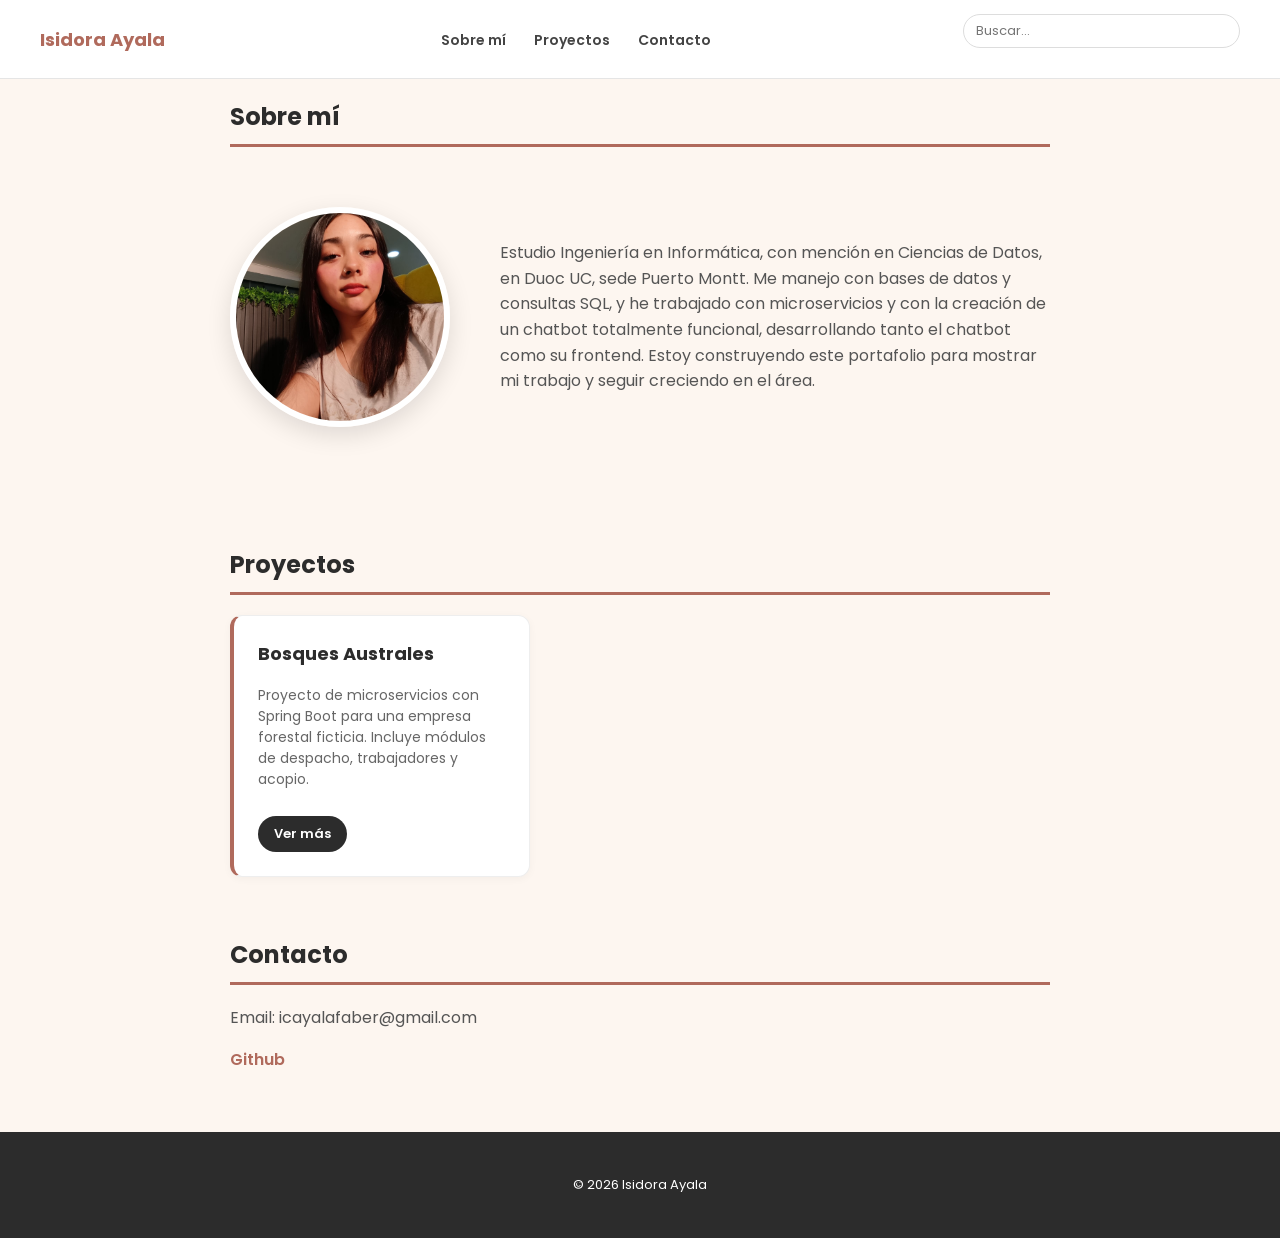
<file: index.html>
<html>
<head>
    <meta charset="UTF-8">
    <meta name="viewport" content="width=device-width, initial-scale=1.0">
    <title>Isidora Ayala - Portafolio</title>
    <link rel="stylesheet" href="styles.css">
    <link rel="preconnect" href="https://fonts.googleapis.com">
    <link href="https://fonts.googleapis.com/css2?family=Poppins:wght@400;600;700&display=swap" rel="stylesheet">
</head>
<body>
<header>
    <span class="logo">Isidora Ayala</span>
    <nav>
        <a href="#sobre-mi">Sobre mí</a>
        <a href="#proyectos">Proyectos</a>
        <a href="#contacto">Contacto</a>
    </nav>
    <form>
        <input type="text" placeholder="Buscar...">
    </form>
</header>

<main>
    <section id="sobre-mi">
        <h2>Sobre mí</h2>
        <div class="sobre-mi-content">
            <img src="isidora.jpeg" alt="Foto de Isidora Ayala" class="foto-perfil">
            <p>Estudio Ingeniería en Informática, con mención en Ciencias de Datos, en Duoc UC, sede Puerto Montt. Me manejo con bases de datos y consultas SQL, y he trabajado con microservicios y con la creación de un chatbot totalmente funcional, desarrollando tanto el chatbot como su frontend. Estoy construyendo este portafolio para mostrar mi trabajo y seguir creciendo en el área.</p>
        </div>
    </section>

    <section id="proyectos">
        <h2>Proyectos</h2>
        <div class="proyectos-grid">
            <article class="proyecto-card">
                <h3>Bosques Australes</h3>
                <p>Proyecto de microservicios con Spring Boot para una empresa forestal ficticia. Incluye módulos de despacho, trabajadores y acopio.</p>
                <a href="https://github.com/isidora-ayala/Portafolio/tree/main/bosques-australes" target="_blank">Ver más</a>
            </article>

        </div>
    </section>

    <section id="contacto">
        <h2>Contacto</h2>
        <p>Email: icayalafaber@gmail.com</p>
        <a href="https://github.com/isidora-ayala" target="_blank">Github</a>
    </section>
</main>

<footer>
    <p>&copy; 2026 Isidora Ayala</p>
</footer>
</body>
</html>
</file>
<file: styles.css>
* {
    box-sizing: border-box;
}

body{
    font-family: 'Poppins', sans-serif;
    background-color: #fdf6f0;
    color: #2c2c2c;
    display: flex;
    flex-direction: column;
    min-height: 100vh;
    margin: 0;
}

header{
    display: flex;
    justify-content: space-between;
    align-items: center;
    padding: 14px 40px;
    background-color: #ffffff;
    border-bottom: 1px solid #e5e5e5;
    position: sticky;
    top: 0;
    z-index: 10;
}

.logo {
    font-weight: 700;
    font-size: 18px;
    color: #b06a5c;
}

nav a {
    margin-left: 24px;
    color: #444;
    font-size: 14px;
    text-decoration: none;
    font-weight: 600;
    transition: color 0.2s;
}

nav a:hover {
    color: #b06a5c;
}

header input[type="text"]{
    padding: 6px 12px;
    border: 1px solid #ddd;
    border-radius: 20px;
    font-size: 13px;
    font-family: inherit;
    outline: none;
}

/* HERO */
.hero{
    display: flex;
    align-items: center;
    gap: 40px;
    padding: 60px 40px;
    max-width: 900px;
    margin: 0 auto;
    width: 100%;
}


/* MAIN CONTENT */
main {
    padding: 0 40px;
    max-width: 900px;
    margin: 0 auto;
    width: 100%;
}

main section {
    margin-bottom: 60px;
    scroll-margin-top: 80px;
}

main h2 {
    font-size: 24px;
    font-weight: 700;
    margin-bottom: 20px;
    padding-bottom: 10px;
    border-bottom: 3px solid #b06a5c;
    color: #2c2c2c;
}

main p {
    line-height: 1.6;
    color: #555;
}

/* PROYECTOS */
.proyectos-grid {
    display: flex;
    flex-wrap: wrap;
    gap: 24px;
}

.proyecto-card {
    background-color: white;
    border: 1px solid #eee;
    border-left: 4px solid #b06a5c;
    border-radius: 12px;
    padding: 24px;
    width: 300px;
    box-shadow: 0 2px 8px rgba(0,0,0,0.04);
    transition: transform 0.2s, box-shadow 0.2s;
}

.proyecto-card:hover {
    transform: translateY(-4px);
    box-shadow: 0 8px 20px rgba(0,0,0,0.08);
}

.proyecto-card h3 {
    margin-top: 0;
    font-size: 18px;
    font-weight: 700;
}

.proyecto-card p {
    font-size: 14px;
    color: #666;
    line-height: 1.5;
}

.proyecto-card a {
    display: inline-block;
    margin-top: 12px;
    color: white;
    background-color: #2c2c2c;
    padding: 8px 16px;
    border-radius: 20px;
    font-size: 13px;
    font-weight: 600;
    text-decoration: none;
    transition: background-color 0.2s;
}

.proyecto-card a:hover {
    background-color: #b06a5c;
}

/* CONTACTO */
#contacto a {
    color: #b06a5c;
    font-weight: 600;
    text-decoration: none;
}

#contacto a:hover {
    text-decoration: underline;
}

footer{
    text-align: center;
    padding: 30px;
    margin-top: auto;
    color: white;
    background-color: #2c2c2c;
    font-size: 13px;
}

.sobre-mi-content {
    display: flex;
    align-items: center;
    gap: 50px;
    padding: 40px 0 60px;
}

.sobre-mi-texto {
    display: flex;
    flex-direction: column;
}

.sobre-mi-texto h2 {
    font-size: 48px;
    font-weight: 700;
    border-bottom: none;
    padding-bottom: 0;
    margin-bottom: 16px;
}

.sobre-mi-texto p {
    font-size: 16px;
    max-width: 600px;
}

.foto-perfil {
    width: 220px;
    height: 220px;
    border-radius: 50%;
    object-fit: cover;
    border: 6px solid white;
    box-shadow: 0 8px 24px rgba(0,0,0,0.12);
    flex-shrink: 0;
}
</file>
